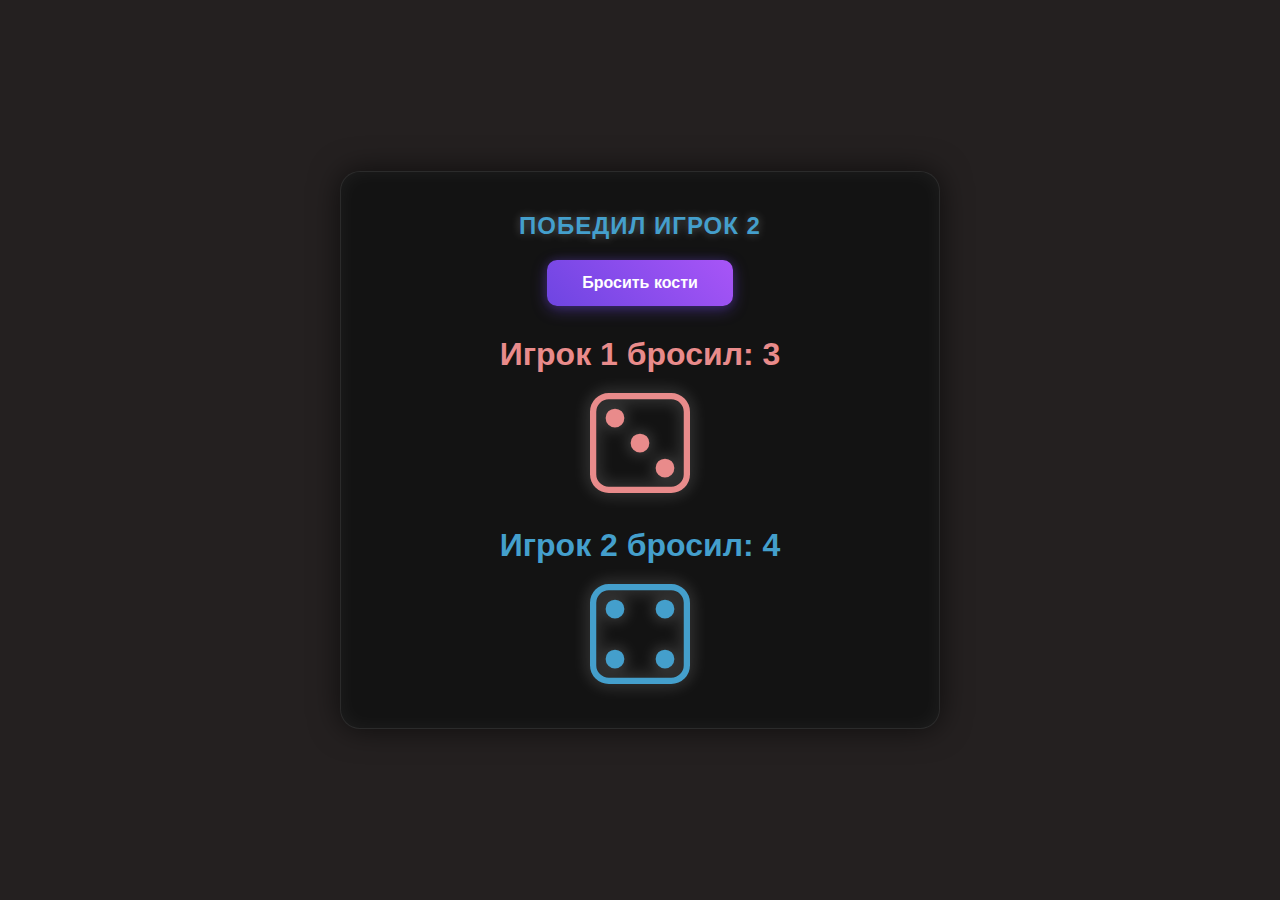
<file: diceGame/index.html>
<!DOCTYPE html>
<html lang="en">
  <head>
    <meta charset="UTF-8" />
    <meta name="viewport" content="width=device-width, initial-scale=1.0" />
    <script type="module" src="./script.js" defer></script>
    <link rel="stylesheet" href="style.css" />
    <link rel="shortcut icon" href="./images/favicon.svg" type="image/x-icon" />
    <title>Игра в кости</title>
  </head>
  <body>
    <div class="game-container">
      <h1 class="game-info"></h1>
      <button class="action-btn">Бросить кости</button>
      <div class="container"></div>
    </div>
  </body>
</html>
</file>
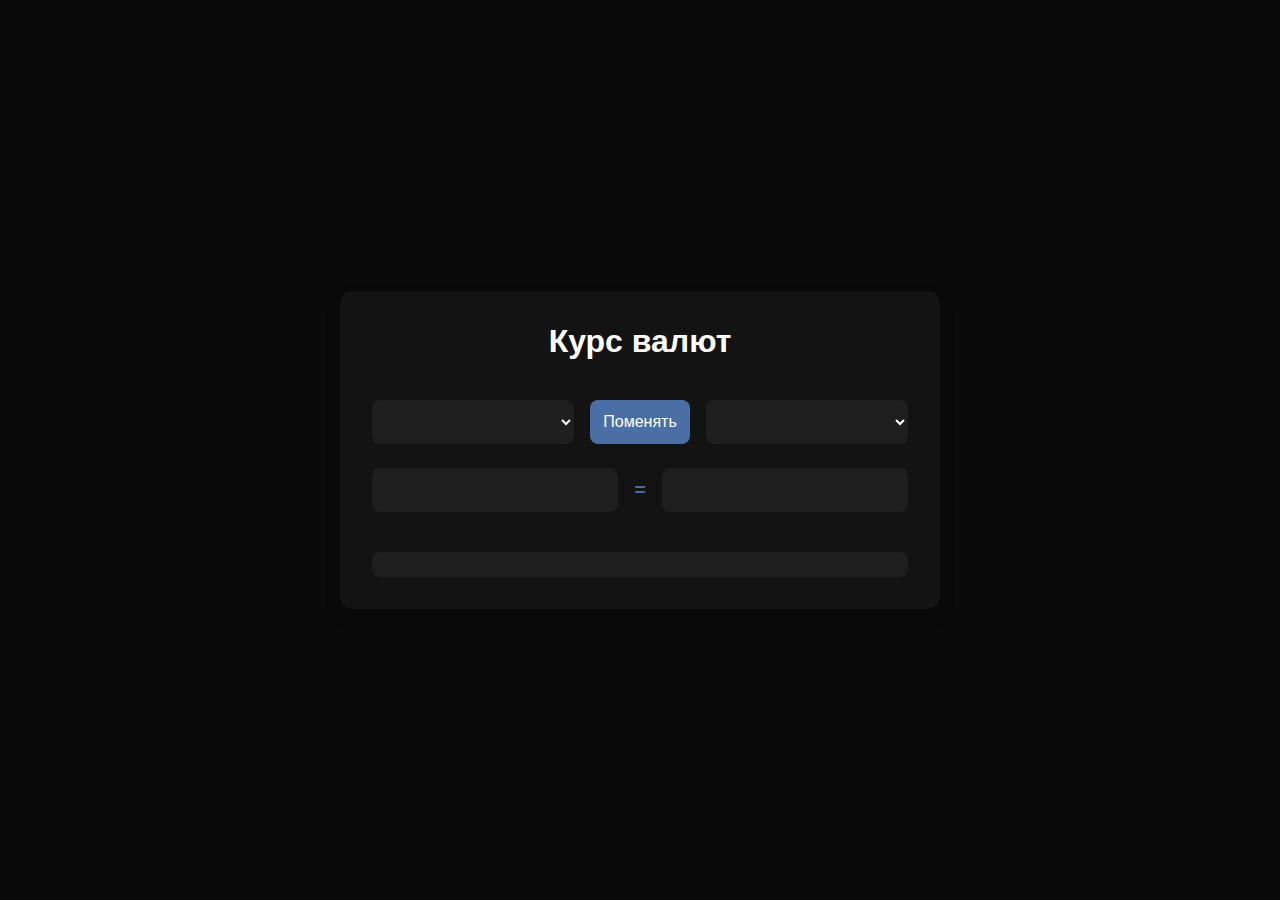
<file: exchangeRateApp/index.html>
<!DOCTYPE html>
<html lang="en">
  <head>
    <meta charset="UTF-8" />
    <meta name="viewport" content="width=device-width, initial-scale=1.0" />
    <script type="module" src="./script.js" defer></script>
    <script type="module" src="./helpers.js" defer></script>
    <link rel="stylesheet" href="./style.css" />
    <link rel="shortcut icon" href="./images/favicon.svg" type="image/x-icon" />
    <title>Курс валюты</title>
  </head>
  <body>
    <a href="https://www.exchangerate-api.com" style="display: none"
      >Rates By Exchange Rate API</a
    >

    <div class="container">
      <h1 class="title">Курс валют</h1>

      <section class="info-container">
        <div class="controls-wrapper">
          <select
            name="firstSelect"
            class="select-control"
            data-first-select
          ></select>
          <button class="swap-btn" data-swap-btn>Поменять</button>
          <select
            name="secondSelect"
            class="select-control"
            data-second-select
          ></select>
        </div>

        <div class="controls-wrapper">
          <input type="number" class="input-control" data-first-input />
          <span>=</span>
          <input type="number" class="input-control" data-second-input />
        </div>

        <p data-comparison-info></p>
      </section>
    </div>
  </body>
</html>
</file>
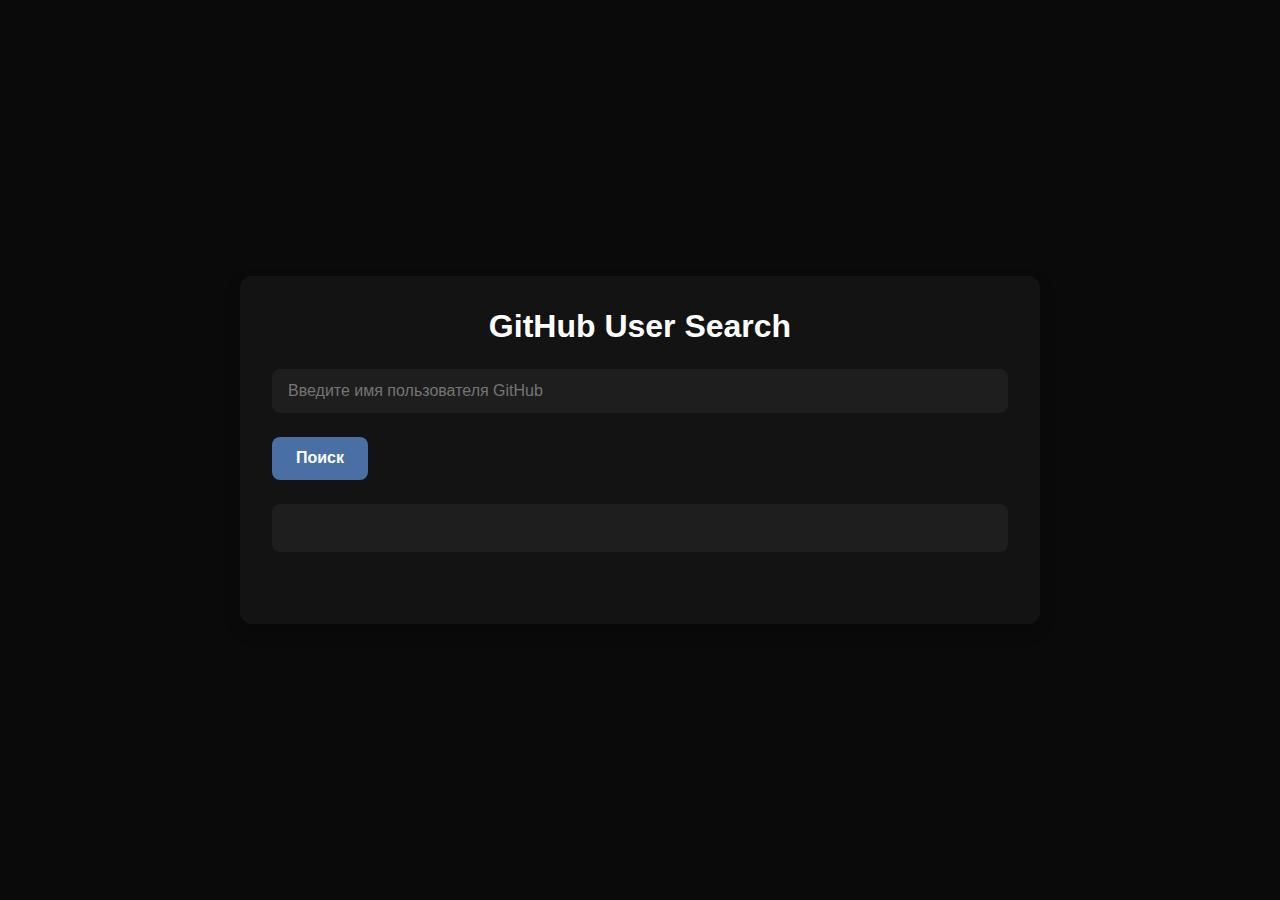
<file: githubApp/index.html>
<!DOCTYPE html>
<html lang="en">
  <head>
    <meta charset="UTF-8" />
    <meta name="viewport" content="width=device-width, initial-scale=1.0" />
    <script type="module" src="./script.js" defer></script>
    <link rel="stylesheet" href="./style.css" />
    <link rel="shortcut icon" href="./images/favicon.svg" type="image/x-icon" />
    <title>GitHub App</title>
  </head>
  <body>
    <div class="container">
      <h1>GitHub User Search</h1>

      <form class="search-form" data-search-form>
        <input
          type="text"
          class="search-input"
          placeholder="Введите имя пользователя GitHub"
          data-search-input
        />
        <button type="submit" class="search-button">Поиск</button>

        <div class="user-info-container" data-user-info-container></div>
        <div class="repos-container" data-repos-container></div>
      </form>
    </div>
  </body>
</html>
</file>
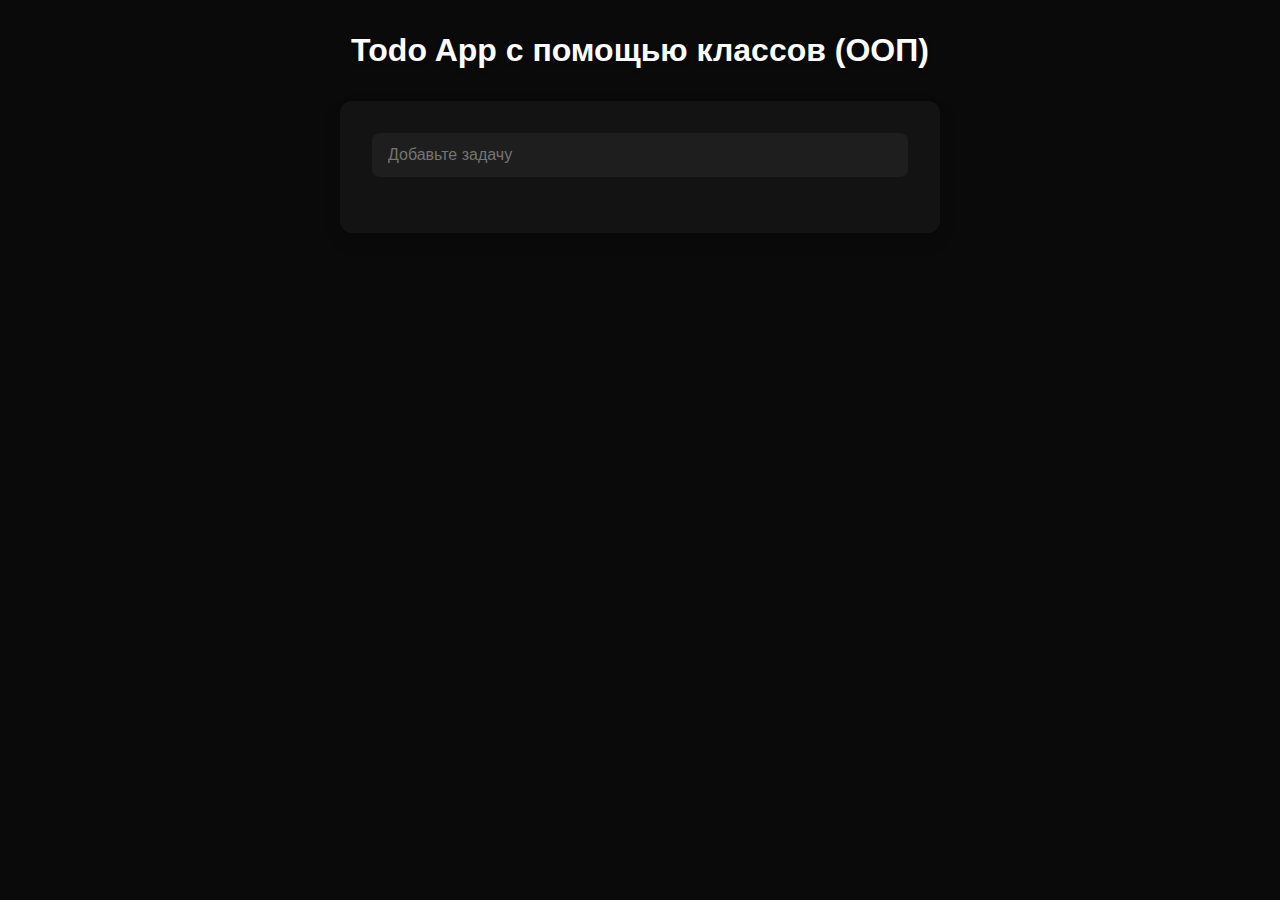
<file: todoApp-OOP/index.html>
<!DOCTYPE html>
<html lang="en">
  <head>
    <meta charset="UTF-8" />
    <meta name="viewport" content="width=device-width, initial-scale=1.0" />
    <link rel="stylesheet" href="./style.css">
    <link rel="shortcut icon" href="./images/favicon.svg" type="image/x-icon">
    <script type="module" src="./script.js" defer></script>
    <title>Todo App ООП</title>
  </head>
  <body>
    <h1>Todo App с помощью классов (ООП)</h1>
    <div class="container">
      <input type="text" class="add-todo-input" placeholder="Добавьте задачу" />
      <div class="todos-container"></div>
    </div>
  </body>
</html>
</file>
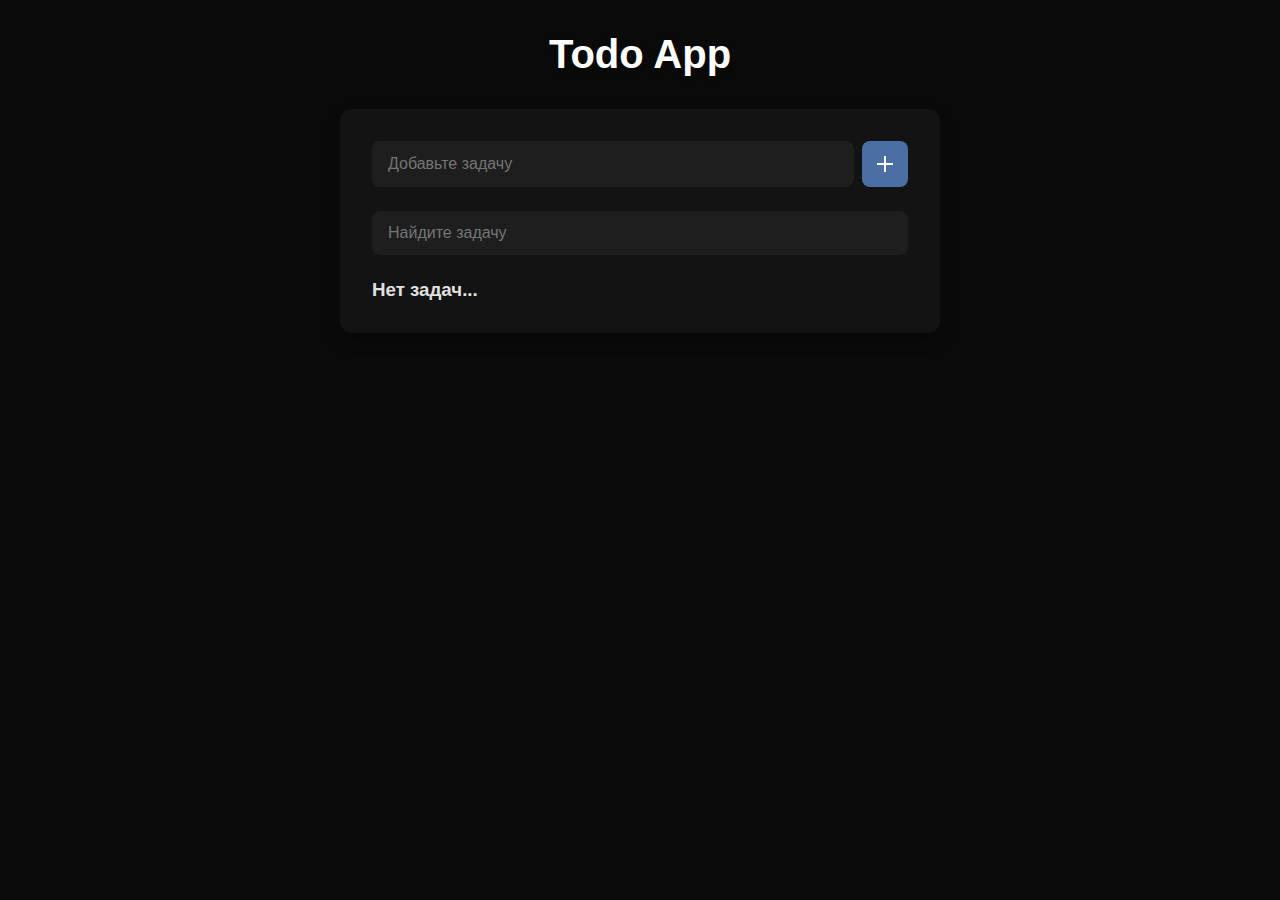
<file: todoApp/index.html>
<!DOCTYPE html>
<html lang="en">
  <head>
    <meta charset="UTF-8" />
    <meta name="viewport" content="width=device-width, initial-scale=1.0" />
    <title>Todo App</title>
    <link rel="stylesheet" href="./style.css" />
    <link rel="shortcut icon" href="./images/favicon.svg" type="image/x-icon" />
    <script src="./script.js" defer type="module"></script>
    <script src="./utils.js" defer type="module"></script>
  </head>
  <body>
    <header class="header">
      <h1>Todo App</h1>
    </header>

    <main class="main">
      <section class="add-input-container">
        <input
          type="text"
          class="add-todo-input"
          placeholder="Добавьте задачу"
        />
        <button class="add-todo-btn"></button>
      </section>

      <section class="search-input-container">
        <input
          type="text"
          class="search-todo-input"
          placeholder="Найдите задачу"
        />
      </section>

      <section class="todo-list-container"></section>
    </main>
    <template class="todo-template">
      <div class="todo">
        <input type="checkbox" class="todo-checkbox" />
        <div class="todo-info">
          <p class="todo-text">Lorem, ipsum dolor.</p>
          <span class="todo-created-date">01-01-2001</span>
        </div>
        <button class="remove-todo-btn">X</button>
      </div>
    </template>
  </body>
</html>
</file>
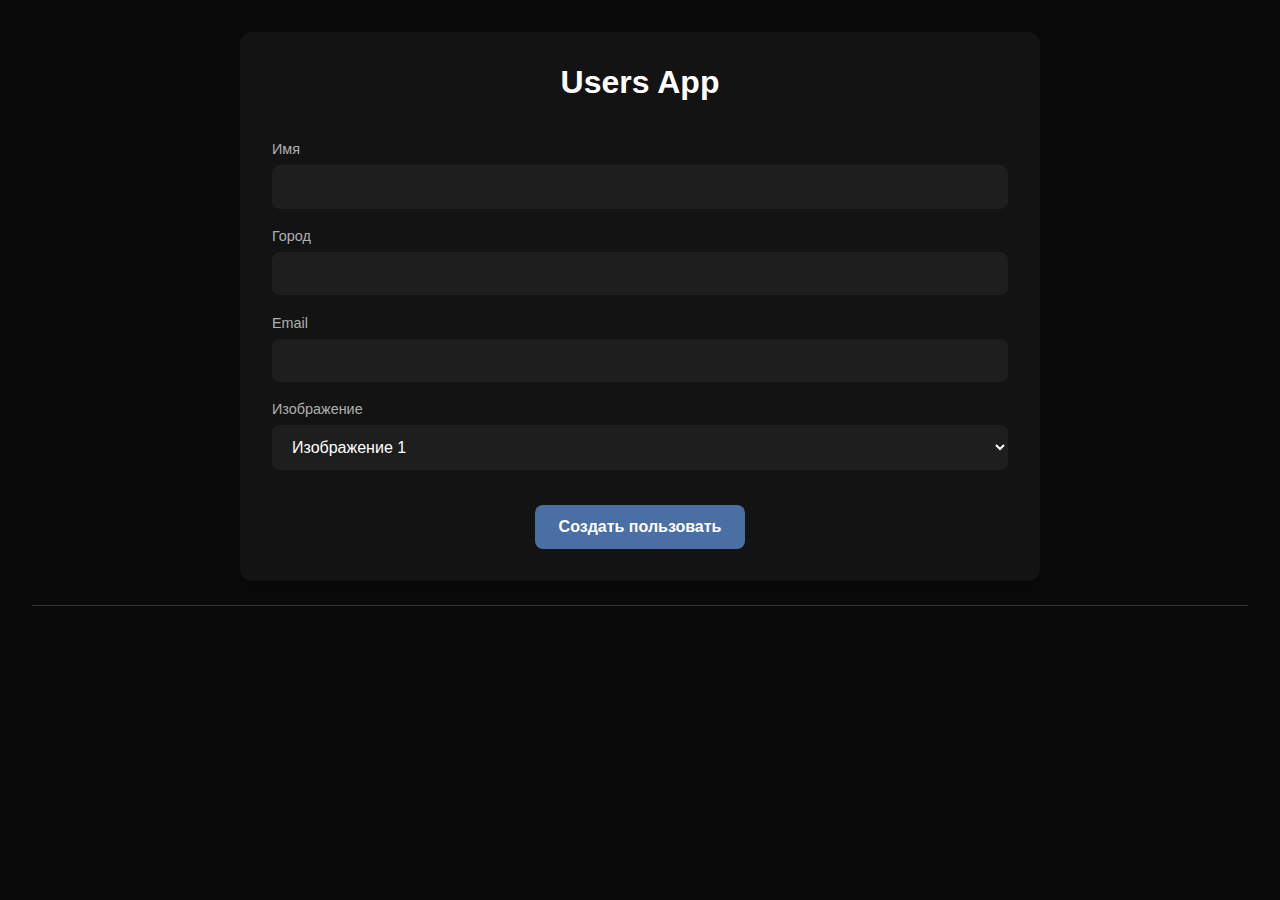
<file: userManagmentApp/index.html>
<!DOCTYPE html>
<html lang="en">
  <head>
    <meta charset="UTF-8" />
    <meta name="viewport" content="width=device-width, initial-scale=1.0" />
    <link rel="shortcut icon" href="./images/favicon.svg" type="image/x-icon" />
    <script type="module" src="./script.js" defer></script>
    <link rel="stylesheet" href="./style.css" />
    <title>User Managment App</title>
  </head>
  <body>
    <div class="container">
      <section class="login-section">
        <h1 class="title">Users App</h1>

        <div class="form-block">
          <form action="" class="form">
            <div class="control-field">
              <label for="nameId" class="form-label">Имя</label>
              <input
                type="text"
                class="form-control"
                id="nameId"
                name="userName"
                required
              />
            </div>
            <div class="control-field">
              <label for="cityId" class="form-label">Город</label>
              <input
                type="text"
                class="form-control"
                id="cityId"
                name="userCity"
                required
              />
            </div>
            <div class="control-field">
              <label for="emailId" class="form-label">Email</label>
              <input
                type="email"
                class="form-control form-control--email"
                id="emailId"
                name="userEmail"
                required
              />
            </div>
            <div class="control-field">
              <label for="imagesUrlId" class="form-label">Изображение</label>
              <select
                name="userImageUrl"
                id="imagesUrlId"
                class="form-control form-control--images"
                required
              >
                <option value="./images/image-1.jpg">Изображение 1</option>
                <option value="./images/image-2.jpg">Изображение 2</option>
              </select>
            </div>
            <button type="submit" class="submit-btn">Создать пользовать</button>
          </form>
        </div>
      </section>
    </div>
    <hr />
    <div class="users-container"></div>
    <dialog class="edit-form-dialog"></dialog>
  </body>
</html>
</file>
<file: diceGame/style.css>
*,
*::after,
*::before {
  margin: 0;
  padding: 0;
  box-sizing: border-box;
}

body {
  background-color: #242020;
  font-family: Arial, sans-serif;
  min-height: 100vh;
  display: flex;
  justify-content: center;
  align-items: center;
  margin: 0;
}

.game-container {
  text-align: center;
  background-color: #131313;
  border-radius: 20px;
  padding: 40px;
  width: 90%;
  max-width: 600px;
  box-shadow: 0 0 30px rgba(0, 0, 0, 0.6),
    inset 0 0 20px rgba(255, 255, 255, 0.05);
  border: 1px solid rgba(255, 255, 255, 0.1);
}

img {
  width: 100px;
  height: 100px;
  object-fit: cover;
  filter: drop-shadow(0 0 8px rgba(255, 255, 255, 0.3));
}

.action-btn {
  padding: 14px 35px;
  font-size: 16px;
  font-weight: 600;
  color: #fff;
  background: linear-gradient(45deg, #6e45e2, #a855f7);
  border: none;
  border-radius: 10px;
  cursor: pointer;
  transition: all 0.3s ease;
  box-shadow: 0 4px 15px rgba(110, 69, 226, 0.4),
    0 0 10px rgba(110, 69, 226, 0.2);
  position: relative;
  overflow: hidden;
}

.action-btn:hover {
  transform: translateY(-3px);
  box-shadow: 0 6px 20px rgba(110, 69, 226, 0.6),
    0 0 15px rgba(110, 69, 226, 0.4);
}

.action-btn:active {
  transform: translateY(1px);
  box-shadow: 0 2px 10px rgba(110, 69, 226, 0.6);
}

.game-info {
  text-transform: uppercase;
  color: #fff;
  font-size: 24px;
  margin-bottom: 20px;
  letter-spacing: 1px;
  text-shadow: 0 0 10px rgba(255, 255, 255, 0.3);
}

.container {
  display: flex;
  flex-direction: column;
  gap: 30px;
  justify-content: center;
  align-items: center;
  margin-top: 30px;
}
</file>
<file: exchangeRateApp/style.css>
/* Base styles */
* {
  margin: 0;
  padding: 0;
  box-sizing: border-box;
  font-family: "Segoe UI", Tahoma, Geneva, Verdana, sans-serif;
}

body {
  min-height: 100vh;
  background-color: #0a0a0a;
  color: #e0e0e0;
  display: flex;
  justify-content: center;
  align-items: center;
  padding: 2rem;
}

/* Main container */
.container {
  width: 100%;
  max-width: 600px;
  background-color: #131313;
  border-radius: 12px;
  padding: 2rem;
  box-shadow: 0 8px 16px rgba(0, 0, 0, 0.2);
  display: flex;
  flex-direction: column;
  align-items: center;
  gap: 1.5rem;
}

.logo {
  width: 80px;
  height: 80px;
  object-fit: contain;
  margin-bottom: 0.5rem;
}

.title {
  font-size: 2rem;
  font-weight: 600;
  color: #ffffff;
  text-align: center;
  margin-bottom: 1rem;
}

/* Info container */
.info-container {
  width: 100%;
  display: flex;
  flex-direction: column;
  gap: 1.5rem;
}

.controls-wrapper {
  display: flex;
  align-items: center;
  justify-content: space-between;
  gap: 1rem;
  width: 100%;
}

/* Select controls */
.select-control {
  flex: 1;
  padding: 0.8rem 1rem;
  border: none;
  border-radius: 8px;
  background-color: #1e1e1e;
  color: #ffffff;
  font-size: 1rem;
  outline: none;
  cursor: pointer;
  transition: all 0.3s ease;
}

.select-control:hover {
  background-color: #252525;
}

.select-control:focus {
  box-shadow: 0 0 0 2px #4a6fa5;
}

.swap-btn {
  padding: 0.8rem;
  border: none;
  border-radius: 8px;
  background-color: #4a6fa5;
  color: white;
  font-size: 1rem;
  cursor: pointer;
  transition: all 0.2s ease;
  display: flex;
  align-items: center;
  justify-content: center;
}

.swap-btn:hover {
  background-color: #5a80b5;
}

.input-control {
  flex: 1;
  padding: 0.8rem 1rem;
  border: none;
  border-radius: 8px;
  background-color: #1e1e1e;
  color: #ffffff;
  font-size: 1rem;
  outline: none;
  text-align: right;
  transition: all 0.3s ease;
}

.input-control:focus {
  box-shadow: 0 0 0 2px #4a6fa5;
}

[data-comparison-info] {
  text-align: center;
  color: #b0b0b0;
  font-size: 0.9rem;
  margin-top: 1rem;
  padding: 0.8rem;
  background-color: #1e1e1e;
  border-radius: 8px;
}

.controls-wrapper span {
  color: #4a6fa5;
  font-weight: bold;
  font-size: 1.2rem;
}

@media (max-width: 640px) {
  body {
    padding: 1rem;
  }

  .container {
    padding: 1.5rem;
  }

  .title {
    font-size: 1.8rem;
  }

  .controls-wrapper {
    flex-direction: column;
    gap: 0.8rem;
  }

  .swap-btn {
    width: 200px;
    padding: 0.8rem;
  }
}
</file>
<file: githubApp/style.css>
* {
  margin: 0;
  padding: 0;
  box-sizing: border-box;
  font-family: "Segoe UI", Tahoma, Geneva, Verdana, sans-serif;
}

body {
  min-height: 100vh;
  background-color: #0a0a0a;
  color: #e0e0e0;
  display: flex;
  justify-content: center;
  align-items: center;
  padding: 2rem;
}

.container {
  width: 100%;
  max-width: 800px;
  background-color: #131313;
  border-radius: 12px;
  padding: 2rem;
  box-shadow: 0 8px 16px rgba(0, 0, 0, 0.2);
}

h1 {
  text-align: center;
  margin-bottom: 1.5rem;
  font-size: 2rem;
  font-weight: 600;
  color: #ffffff;
}

.search-form {
  display: flex;
  flex-direction: column;
  gap: 1.5rem;
}

.search-input {
  width: 100%;
  padding: 0.8rem 1rem;
  border: none;
  border-radius: 8px;
  background-color: #1e1e1e;
  color: #ffffff;
  font-size: 1rem;
  outline: none;
  transition: all 0.3s ease;
}

.search-input:focus {
  box-shadow: 0 0 0 2px #4a6fa5;
}

.search-button {
  padding: 0.8rem 1.5rem;
  border: none;
  border-radius: 8px;
  background-color: #4a6fa5;
  color: white;
  font-size: 1rem;
  font-weight: 600;
  cursor: pointer;
  transition: all 0.2s ease;
  align-self: flex-start;
}

.search-button:hover {
  background-color: #5a80b5;
  transform: translateY(-1px);
}

.user-info {
  display: flex;
  flex-direction: column;
  align-items: flex-start;
  gap: 20px;
}

.user-info-container {
  display: flex;
  flex-direction: column;
  gap: 1rem;
  padding: 1.5rem;
  background-color: #1e1e1e;
  border-radius: 8px;
}

.user-info-container img {
  width: 120px;
  height: 120px;
  border-radius: 50%;
  object-fit: cover;
  border: 3px solid #4a6fa5;
}

.user-info-container h2 {
  font-size: 1.5rem;
  color: #ffffff;
  text-align: center;
}

.user-info-container p {
  text-align: center;
  color: #b0b0b0;
  line-height: 1.5;
}

.repos-container {
  margin-top: 1rem;
}

.repos-container h3 {
  font-size: 1.2rem;
  margin-bottom: 1rem;
  color: #ffffff;
}

.repo {
  padding: 0.8rem 1rem;
  margin-bottom: 0.5rem;
  background-color: #1e1e1e;
  border-radius: 6px;
  transition: all 0.2s ease;
}

.repo:hover {
  background-color: #252525;
  transform: translateX(5px);
}

.repo a {
  color: #4a6fa5;
  text-decoration: none;
  font-weight: 500;
}

.repo a:hover {
  text-decoration: underline;
}

.user-info-container > p,
.repos-container > p {
  text-align: center;
  color: #b0b0b0;
  padding: 1rem;
}

@media (max-width: 640px) {
  body {
    padding: 1rem;
  }

  .container {
    padding: 1.5rem;
  }

  h1 {
    font-size: 1.8rem;
  }

  .user-info-container {
    padding: 1rem;
  }

  .user-info-container img {
    width: 100px;
    height: 100px;
  }
}
</file>
<file: todoApp-OOP/style.css>
* {
  margin: 0;
  padding: 0;
  box-sizing: border-box;
  font-family: "Segoe UI", Tahoma, Geneva, Verdana, sans-serif;
}

body {
  min-height: 100vh;
  background-color: #0a0a0a;
  color: #e0e0e0;
  display: flex;
  flex-direction: column;
  align-items: center;
  padding: 2rem;
}

h1 {
  text-align: center;
  margin-bottom: 2rem;
  font-size: 2rem;
  font-weight: 600;
  color: #ffffff;
  text-shadow: 0 2px 4px rgba(0, 0, 0, 0.3);
}

.container {
  width: 100%;
  max-width: 600px;
  background-color: #131313;
  border-radius: 12px;
  padding: 2rem;
  box-shadow: 0 8px 16px rgba(0, 0, 0, 0.2);
}

.add-todo-input {
  width: 100%;
  padding: 0.8rem 1rem;
  margin-bottom: 1.5rem;
  border: none;
  border-radius: 8px;
  background-color: #1e1e1e;
  color: #ffffff;
  font-size: 1rem;
  outline: none;
  transition: all 0.3s ease;
}

.add-todo-input:focus {
  box-shadow: 0 0 0 2px #4a6fa5;
}

.todos-container {
  display: flex;
  flex-direction: column;
  gap: 0.8rem;
}

.todo-item {
  display: flex;
  align-items: center;
  justify-content: space-between;
  padding: 0.8rem 1rem;
  background-color: #1e1e1e;
  border-radius: 8px;
  transition: all 0.2s ease;
  cursor: pointer;
}

.todo-item:hover {
  background-color: #252525;
}

.todo-item.completed {
  opacity: 0.8;
}

.todo-item.completed span {
  text-decoration: line-through;
  color: #8a8a8a;
}

.remove-btn {
  padding: 0.4rem 0.8rem;
  border: none;
  border-radius: 6px;
  background-color: #4a4a4a;
  color: #e0e0e0;
  font-size: 0.85rem;
  cursor: pointer;
  transition: all 0.2s ease;
}

.remove-btn:hover {
  background-color: #ff5a5a;
  color: white;
  opacity: 1;
}

.remove-btn:disabled {
  opacity: 0.3;
  cursor: not-allowed;
  background-color: #4a4a4a;
  color: #e0e0e0;
}

@media (max-width: 640px) {
  body {
    padding: 1rem;
  }

  .container {
    padding: 1.5rem;
  }

  h1 {
    font-size: 1.8rem;
  }
}
</file>
<file: todoApp/style.css>
* {
  margin: 0;
  padding: 0;
  box-sizing: border-box;
  font-family: "Segoe UI", Tahoma, Geneva, Verdana, sans-serif;
}

body {
  min-height: 100vh;
  background-color: #0a0a0a;
  color: #e0e0e0;
  display: flex;
  flex-direction: column;
  align-items: center;
  padding: 2rem;
}

.header {
  text-align: center;
  margin-bottom: 2rem;
}

.header h1 {
  font-size: 2.5rem;
  font-weight: 600;
  color: #ffffff;
  text-shadow: 0 2px 4px rgba(0, 0, 0, 0.3);
}

.main {
  width: 100%;
  max-width: 600px;
  background-color: #131313;
  border-radius: 12px;
  padding: 2rem;
  box-shadow: 0 8px 16px rgba(0, 0, 0, 0.2);
}

.add-input-container,
.search-input-container {
  display: flex;
  margin-bottom: 1.5rem;
  position: relative;
}

.add-todo-input,
.search-todo-input {
  flex: 1;
  padding: 0.8rem 1rem;
  border: none;
  border-radius: 8px;
  background-color: #1e1e1e;
  color: #ffffff;
  font-size: 1rem;
  outline: none;
  transition: all 0.3s ease;
}

.add-todo-input:focus,
.search-todo-input:focus {
  box-shadow: 0 0 0 2px #3a3a3a;
}

.add-todo-btn {
  width: 46px;
  height: 46px;
  margin-left: 0.5rem;
  border: none;
  border-radius: 8px;
  background-color: #4a6fa5;
  color: white;
  font-size: 1.5rem;
  cursor: pointer;
  transition: all 0.2s ease;
  position: relative;
}

.add-todo-btn:hover {
  background-color: #5a80b5;
}

.add-todo-btn::before,
.add-todo-btn::after {
  content: "";
  position: absolute;
  top: 50%;
  left: 50%;
  transform: translate(-50%, -50%);
  background-color: white;
}

.add-todo-btn::before {
  width: 16px;
  height: 2px;
}

.add-todo-btn::after {
  width: 2px;
  height: 16px;
}

.todo-list-container {
  display: flex;
  flex-direction: column;
  gap: 0.8rem;
}

.todo {
  display: flex;
  align-items: center;
  padding: 0.8rem 1rem;
  background-color: #1e1e1e;
  border-radius: 8px;
  transition: all 0.2s ease;
}

.todo:hover {
  background-color: #252525;
}

.todo-checkbox {
  width: 18px;
  height: 18px;
  margin-right: 1rem;
  cursor: pointer;
  accent-color: #4a6fa5;
}

.todo-info {
  flex: 1;
  display: flex;
  flex-direction: column;
}

.todo-text {
  font-size: 1rem;
  margin-bottom: 0.2rem;
  word-break: break-word;
}

.todo-created-date {
  font-size: 0.75rem;
  color: #8a8a8a;
}

.remove-todo-btn {
  border: none;
  background-color: transparent;
  border-radius: 10px;
  color: #8a8a8a;
  font-size: 24px;
  width: 50px;
  height: 50px;
  cursor: pointer;
  transition: all 0.2s ease;
  display: flex;
  align-items: center;
  justify-content: center;
}

.remove-todo-btn:hover {
  background-color: #333333;
  color: #ff5a5a;
}

.todo:has(.todo-checkbox:checked) .todo-text {
  text-decoration: line-through;
  color: #8a8a8a;
}

@media (max-width: 640px) {
  body {
    padding: 1rem;
  }

  .main {
    padding: 1.5rem;
  }

  .header h1 {
    font-size: 2rem;
  }
}
</file>
<file: userManagmentApp/style.css>
* {
  margin: 0;
  padding: 0;
  box-sizing: border-box;
  font-family: "Segoe UI", Tahoma, Geneva, Verdana, sans-serif;
}

body {
  min-height: 100vh;
  background-color: #0a0a0a;
  color: #e0e0e0;
  display: flex;
  flex-direction: column;
  align-items: center;
  padding: 2rem;
}

hr {
  width: 100%;
  border: none;
  border-top: 1px solid #333;
  margin: 1.5rem 0;
}

.container {
  width: 100%;
  max-width: 800px;
  background-color: #131313;
  border-radius: 12px;
  padding: 2rem;
  box-shadow: 0 8px 16px rgba(0, 0, 0, 0.2);
}

.login-section {
  display: flex;
  flex-direction: column;
  align-items: center;
  gap: 1.5rem;
}

.title {
  font-size: 2rem;
  font-weight: 600;
  color: #ffffff;
  text-align: center;
  margin-bottom: 1rem;
}

.form-block {
  width: 100%;
}

.form {
  display: flex;
  flex-direction: column;
  gap: 1.2rem;
  position: relative;
}

.control-field {
  display: flex;
  flex-direction: column;
  gap: 0.5rem;
}

.form-label {
  font-size: 0.9rem;
  color: #b0b0b0;
  font-weight: 500;
}

.form-control {
  width: 100%;
  padding: 0.8rem 1rem;
  border: none;
  border-radius: 8px;
  background-color: #1e1e1e;
  color: #ffffff;
  font-size: 1rem;
  outline: none;
  transition: all 0.3s ease;
}

.form-control:focus {
  box-shadow: 0 0 0 2px #4a6fa5;
}

.form-control--images {
  cursor: pointer;
}

.submit-btn {
  padding: 0.8rem 1.5rem;
  border: none;
  border-radius: 8px;
  background-color: #4a6fa5;
  color: white;
  font-size: 1rem;
  font-weight: 600;
  cursor: pointer;
  transition: all 0.2s ease;
  margin-top: 1rem;
  align-self: center;
}

.submit-btn:hover {
  background-color: #5a80b5;
  transform: translateY(-1px);
}

.users-container {
  width: 100%;
  max-width: 800px;
  display: grid;
  grid-template-columns: repeat(auto-fill, minmax(280px, 1fr));
  gap: 1.5rem;
  margin-top: 2rem;
}

.user-card {
  background-color: #131313;
  border-radius: 12px;
  padding: 1.5rem;
  box-shadow: 0 4px 8px rgba(0, 0, 0, 0.1);
  display: flex;
  flex-direction: column;
  gap: 1rem;
  transition: all 0.2s ease;
  border: 1px solid #252525;
  position: relative;
}

.user-card:hover {
  transform: translateY(-3px);
  box-shadow: 0 6px 12px rgba(0, 0, 0, 0.15);
  border-color: #4a6fa5;
}

.user-card img {
  width: 100%;
  height: 180px;
  object-fit: cover;
  border-radius: 8px;
  margin-bottom: 0.5rem;
}

.user-card h3 {
  font-size: 1.2rem;
  font-weight: 600;
  color: #ffffff;
  margin-bottom: 0.2rem;
}

.user-card p,
.user-card span {
  font-size: 0.9rem;
  color: #b0b0b0;
  line-height: 1.5;
}

.user-card span {
  word-break: break-all;
}

.user-card-actions {
  display: flex;
  gap: 0.8rem;
  margin-top: 1rem;
}

.btn-edit,
.btn-remove {
  padding: 0.5rem 1rem;
  border: none;
  border-radius: 6px;
  font-size: 0.9rem;
  font-weight: 500;
  cursor: pointer;
  transition: all 0.2s ease;
  flex: 1;
}

.btn-edit {
  background-color: #4a6fa5;
  color: white;
}

.btn-edit:hover {
  background-color: #5a80b5;
}

.btn-remove {
  background-color: #8a4a4a;
  color: white;
}

.btn-remove:hover {
  background-color: #9a5a5a;
}

.edit-form-dialog  {
  width: 90%;
  max-width: 500px;
  border: none;
  border-radius: 12px;
  padding: 2rem;
  background-color: #131313;
  color: #e0e0e0;
  position: fixed;
  top: 50%;
  left: 50%;
  transform: translate(-50%, -50%);
  margin: 0;
  z-index: 1000;
}


.edit-form-dialog::backdrop {
  background-color: rgba(0, 0, 0, 0.7);
  backdrop-filter: blur(2px);
}

.close-edit-form-btn {
  position: absolute;
  top: 1rem;
  right: 1rem;
  width: 32px;
  height: 32px;
  border: none;
  border-radius: 50%;
  background-color: #8a4a4a;
  color: white;
  font-size: 1rem;
  cursor: pointer;
  transition: all 0.2s ease;
  display: flex;
  align-items: center;
  justify-content: center;
}

.close-edit-form-btn:hover {
  background-color: #9a5a5a;
}

@media (max-width: 640px) {
  body {
    padding: 1rem;
  }

  .container {
    padding: 1.5rem;
  }

  .title {
    font-size: 1.8rem;
  }

  .users-container {
    grid-template-columns: 1fr;
  }

  .user-card {
    padding: 1.2rem;
  }

  .edit-form-dialog {
    padding: 1.5rem;
    width: 95%;
  }
}
</file>
